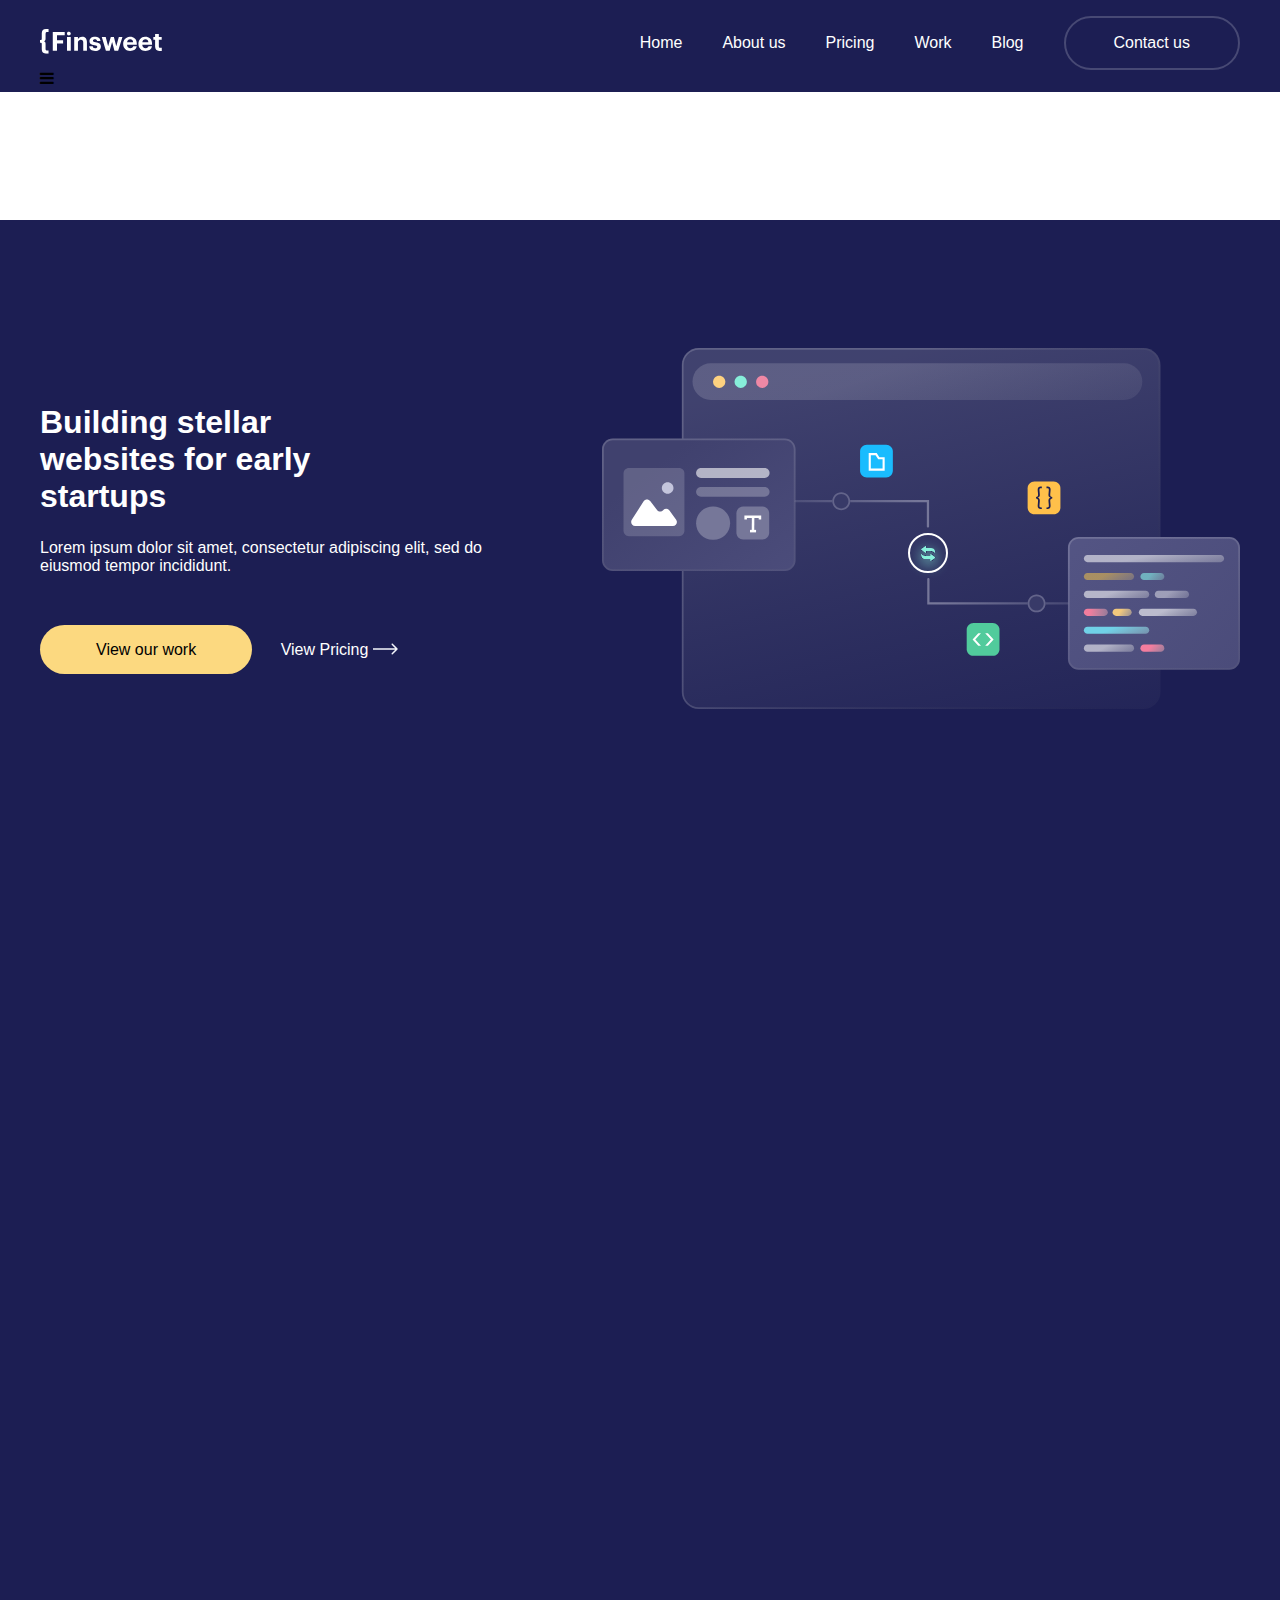
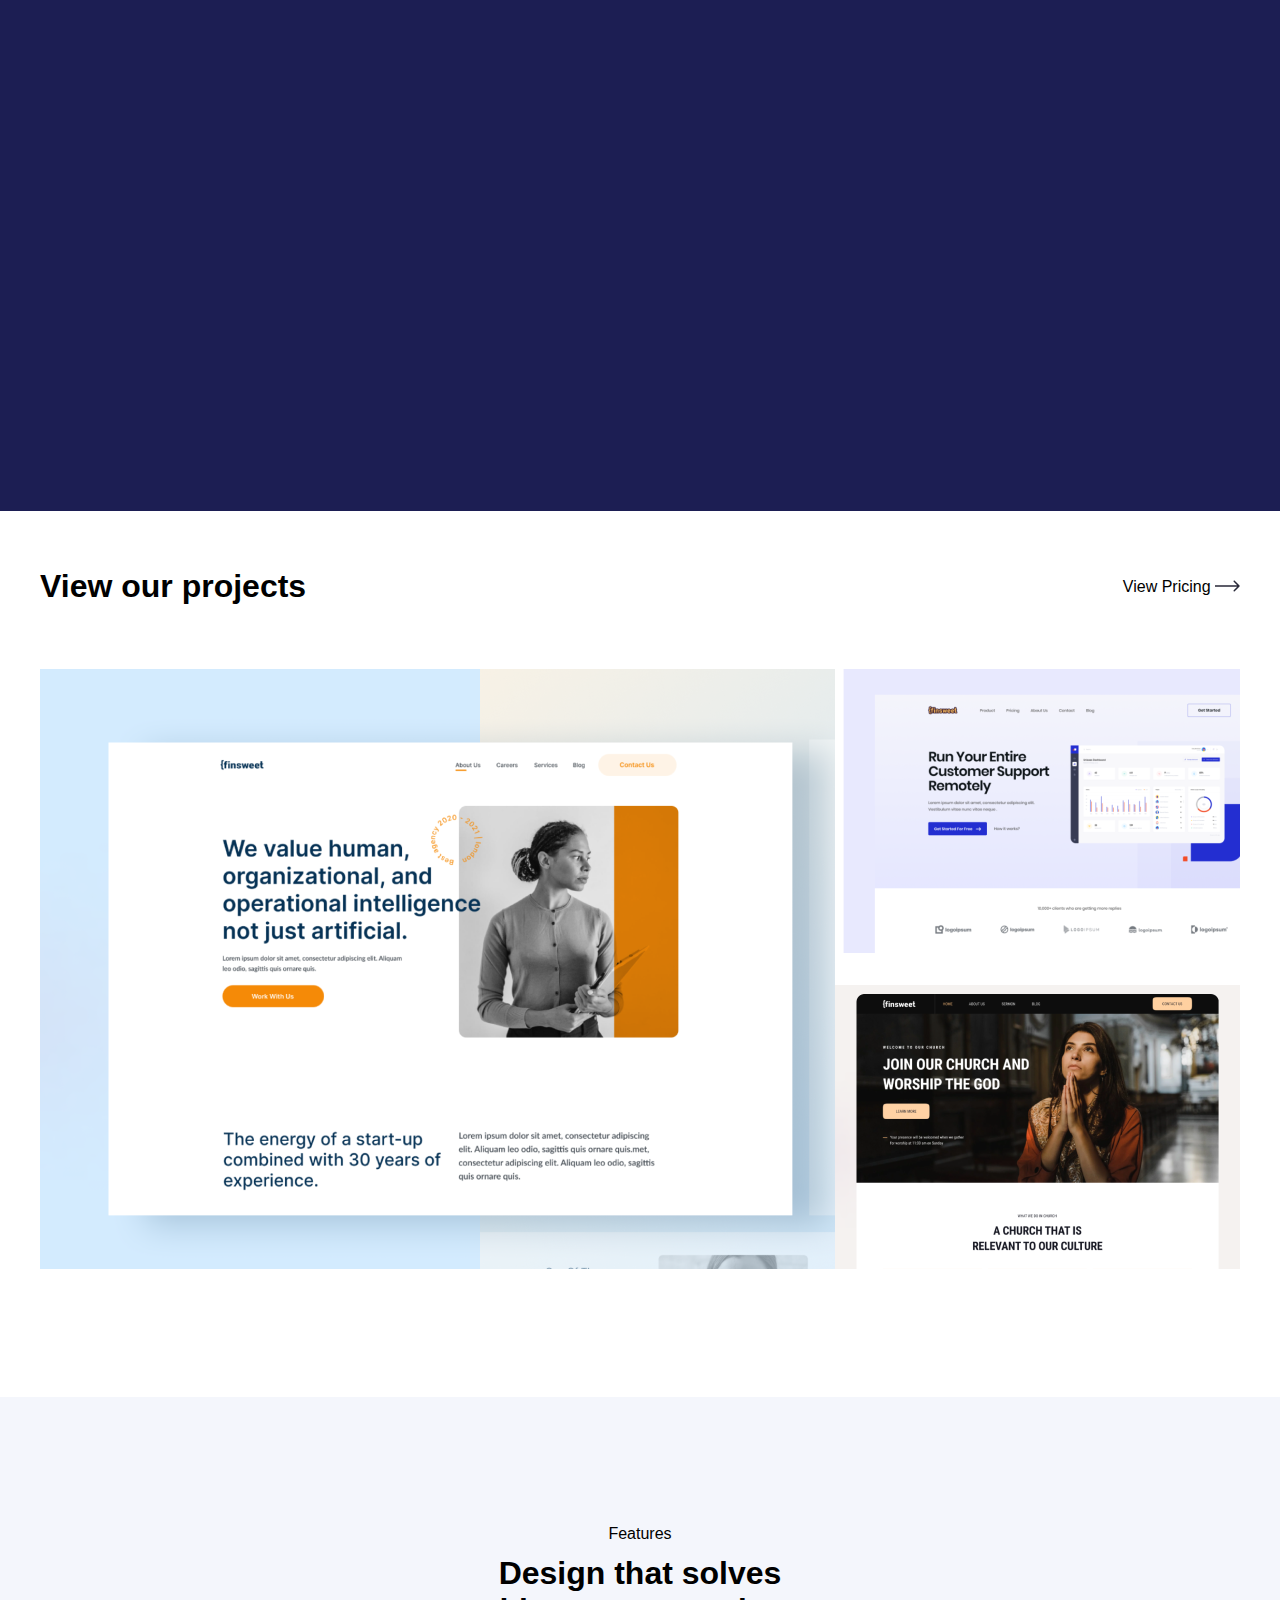
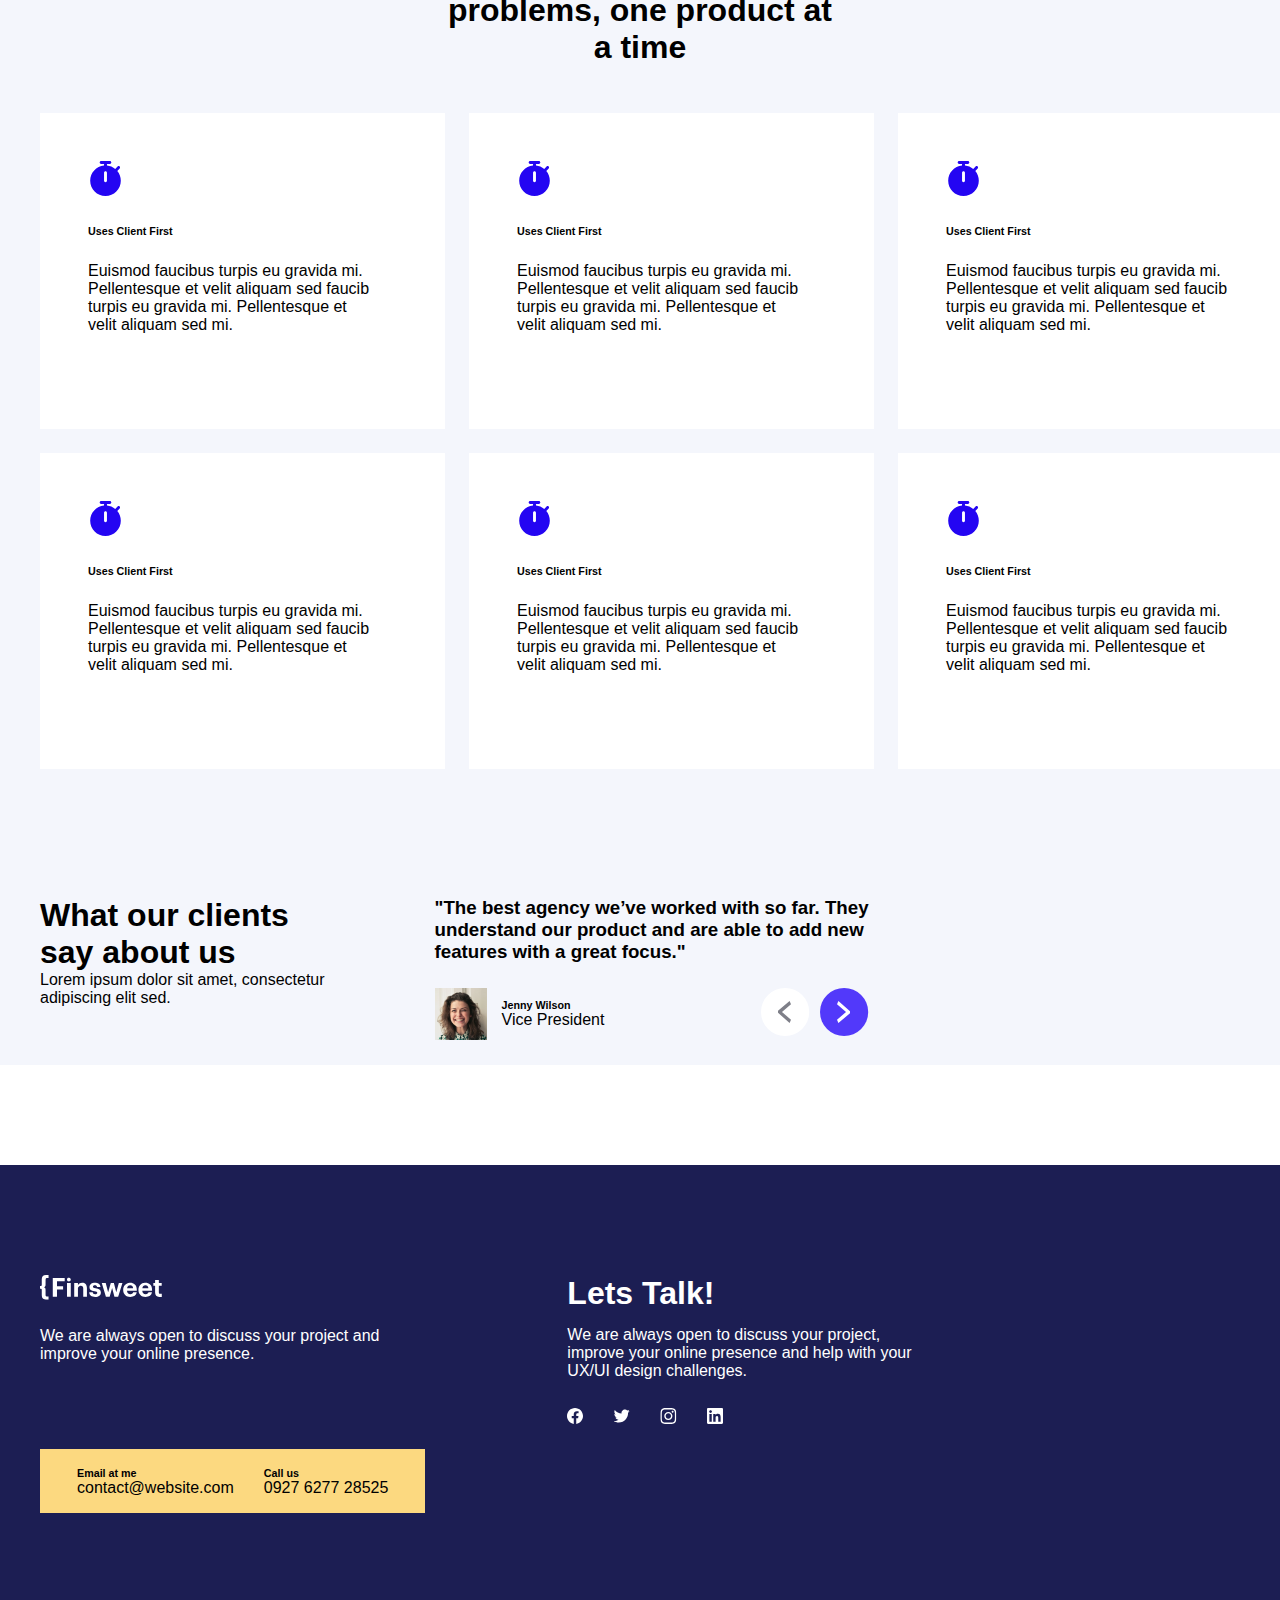
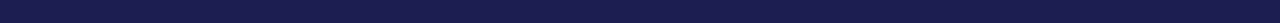
<file: index.html>
<!DOCTYPE html>
<html lang="en">
<head>
    <meta charset="UTF-8">
    <meta name="viewport" content="width=device-width, initial-scale=1.0">
    <title>Home</title>
    <link rel="stylesheet" href="https://cdnjs.cloudflare.com/ajax/libs/font-awesome/4.7.0/css/font-awesome.min.css">
    <link rel="stylesheet" href="./scss/main.css">
</head>
<body>
    <header>
        <div class="container">
            <nav class="navbar d-flex">
                <div class="logo">
                    <a href=""><img src="./images/home/Logo.svg" alt=""></a>
                </div>

                <div class="nav-items">
                    <ul class="d-flex">
                        <li><a href="./index.html">Home</a></li>
                        <li><a href="./pages/about-us.html">About us</a></li>
                        <li><a href="./pages/pricing.html">Pricing</a></li>
                        <li><a href="./pages/work.html">Work</a></li>
                        <li><a href="./pages/blog-page.html">Blog</a></li>
                        <a class="button-type-1" href="./pages/contact-us.html">Contact us</a>
                    </ul>
                </div>

            </nav>
            <!-- Top Navigation Menu -->
        <div class="topnav">
            <div id="myLinks">
                <ul>
                    <li><a href="">Home</a></li>
                    <li><a href="">About us</a></li>
                    <li><a href="">Pricing</a></li>
                    <li><a href="">Work</a></li>
                    <li><a href="">Blog</a></li>
                    <button class="button-type-1">Contact us</button>
                </ul>
            </div>            
            <a href="javascript:void(0);" class="icon" onclick="myFunction()">
                <i class="fa fa-bars"></i>
            </a>
        </div>       
            <script>
            function myFunction() {
            var x = document.getElementById("myLinks");
            if (x.style.display === "block") {
                x.style.display = "none";
            } else {
                x.style.display = "block";
            }
            }
            </script>
        </div>

        
    </header>

    <main>
        <section class="hero">
            <div class="container">
                <div class="hero-content">
                    <div class="h-left">
                        <h1>Building stellar <br> websites for early <br> startups</h1>
                        <p>Lorem ipsum dolor sit amet, consectetur adipiscing elit, sed do <br> eiusmod tempor incididunt.</p>
                        <br>
                        <div><a class="button-type-2" href="../team_project_homework/pages/work.html">View our work</a>
                            <a href="../pricing.html">View Pricing <img src="./images/home/Arrow 1 (1).svg" alt=""></a></div>
                    </div>
                    <div class="h-right">
                        <img src="./images/home/Illustration.svg" alt="">
                    </div>
                </div>
            </div>
        </section>

        <section class="projects">
            <div class="container">
                <div class="headline">
                    <h1>View our projects</h1>
                    <a href="../pricing.html">View Pricing <img src="./images/home/black arrow.svg" alt=""></a>
                </div>
                <div class="pro-content">
                    <div class="pro-left"></div>
                    <div class="pro-right">
                        <div class="right-top"></div>
                        <div class="right-bottom"></div>
                    </div>
                </div>
            </div>
        </section>

        <section class="features">
            <div class="container">
                <div class="feature-content">
                    <div class="f-headline">
                        <span>Features</span>
                        <h1>Design that solves <br> problems, one product at <br> a time</h1>
                    </div>
                    <div class="feature-carts">
                        <div class="cart">
                            <div>
                                <img src="./images/home/Icon.svg" alt="">
                            </div>
                            <h6>Uses Client First</h6>
                            <p>Euismod faucibus turpis eu gravida mi. <br>Pellentesque et velit aliquam sed faucib <br> turpis eu gravida mi. Pellentesque et <br> velit aliquam sed mi. </p>
                        </div>

                        <div class="cart">
                            <div>
                                <img src="./images/home/Icon.svg" alt="">
                            </div>
                            <h6>Uses Client First</h6>
                            <p>Euismod faucibus turpis eu gravida mi. <br>Pellentesque et velit aliquam sed faucib <br> turpis eu gravida mi. Pellentesque et <br> velit aliquam sed mi. </p>
                        </div>

                        <div class="cart">
                            <div>
                                <img src="./images/home/Icon.svg" alt="">
                            </div>
                            <h6>Uses Client First</h6>
                            <p>Euismod faucibus turpis eu gravida mi. <br>Pellentesque et velit aliquam sed faucib <br> turpis eu gravida mi. Pellentesque et <br> velit aliquam sed mi. </p>
                        </div>

                        <div class="cart">
                            <div>
                                <img src="./images/home/Icon.svg" alt="">
                            </div>
                            <h6>Uses Client First</h6>
                            <p>Euismod faucibus turpis eu gravida mi. <br>Pellentesque et velit aliquam sed faucib <br> turpis eu gravida mi. Pellentesque et <br> velit aliquam sed mi. </p>
                        </div>

                        <div class="cart">
                            <div>
                                <img src="./images/home/Icon.svg" alt="">
                            </div>
                            <h6>Uses Client First</h6>
                            <p>Euismod faucibus turpis eu gravida mi. <br>Pellentesque et velit aliquam sed faucib <br> turpis eu gravida mi. Pellentesque et <br> velit aliquam sed mi. </p>
                        </div>

                        <div class="cart">
                            <div>
                                <img src="./images/home/Icon.svg" alt="">
                            </div>
                            <h6>Uses Client First</h6>
                            <p>Euismod faucibus turpis eu gravida mi. <br>Pellentesque et velit aliquam sed faucib <br> turpis eu gravida mi. Pellentesque et <br> velit aliquam sed mi. </p>
                        </div>
                    </div>
                </div>
            </div>
        </section>

        <section class="feedbacks">
            <div class="container">
                <div class="feedback-content">
                    <div class="fed-left">
                        <h1>What our clients <br> 
                            say about us</h1>
                        <p>Lorem ipsum dolor sit amet, consectetur <br> adipiscing elit sed.</p>
                    </div>
                    <div class="fed-right">
                        <h3>"The best agency we’ve worked with so far. They <br> understand our product and are able to add new <br>features with a great focus."</h3>
                        <div class="fed-right-bottow">
                            <div class="woman">
                                <img src="./images/home/woman-in-collared-shirt-774909.png" alt="">
                                <div class="name-and-title">
                                    <h6>Jenny Wilson</h6>
                                    <span>Vice President</span>
                                </div>
                            </div>
                            <div class="arrows">
                                <img src="./images/home/both-Arrows.svg" alt="">
                            </div>
                        </div>

                    </div>
                </div>
            </div>
        </section>
    </main>

    <footer>
        <section class="footer">
            <div class="container">
                <div class="footer-content">
                    <div class="f-items-left">
                        <div class="logo">
                            <a href=""><img src="./images/home/Logo.svg" alt=""></a>
                        </div>
                        <p>
                            We are always open to discuss your project and  <br>improve your online presence.
                        </p>
                        <div class="contact-info">
                            <div class="email">
                                <h6>Email at me</h6>
                                <a href="mailto:">contact@website.com</a>
                            </div>
                            <div class="call">
                                <h6>Call us</h6>
                                <a href="tel:+0927 6277 28525">0927 6277 28525</a>
                            </div>
                        </div>
                    </div>
                    <div class="f-items-right">
                        <h1>Lets Talk!</h1>
                        <p>We are always open to discuss your project, <br> improve your online presence and help with your <br> UX/UI design challenges.</p>
                        <div class="social">
                            <a href=""><img src="./images/home/social-media/facebook.svg" alt=""></a>
                            <a href=""><img src="./images/home/social-media/twitter.svg" alt=""></a>
                            <a href=""><img src="./images/home/social-media/instagram.svg" alt=""></a>
                            <a href=""><img src="./images/home/social-media/linkedn.svg" alt=""></a>
                        </div>
                    </div>
                </div>
            </div>
        </section>
    </footer>
</body>
</html>
</file>
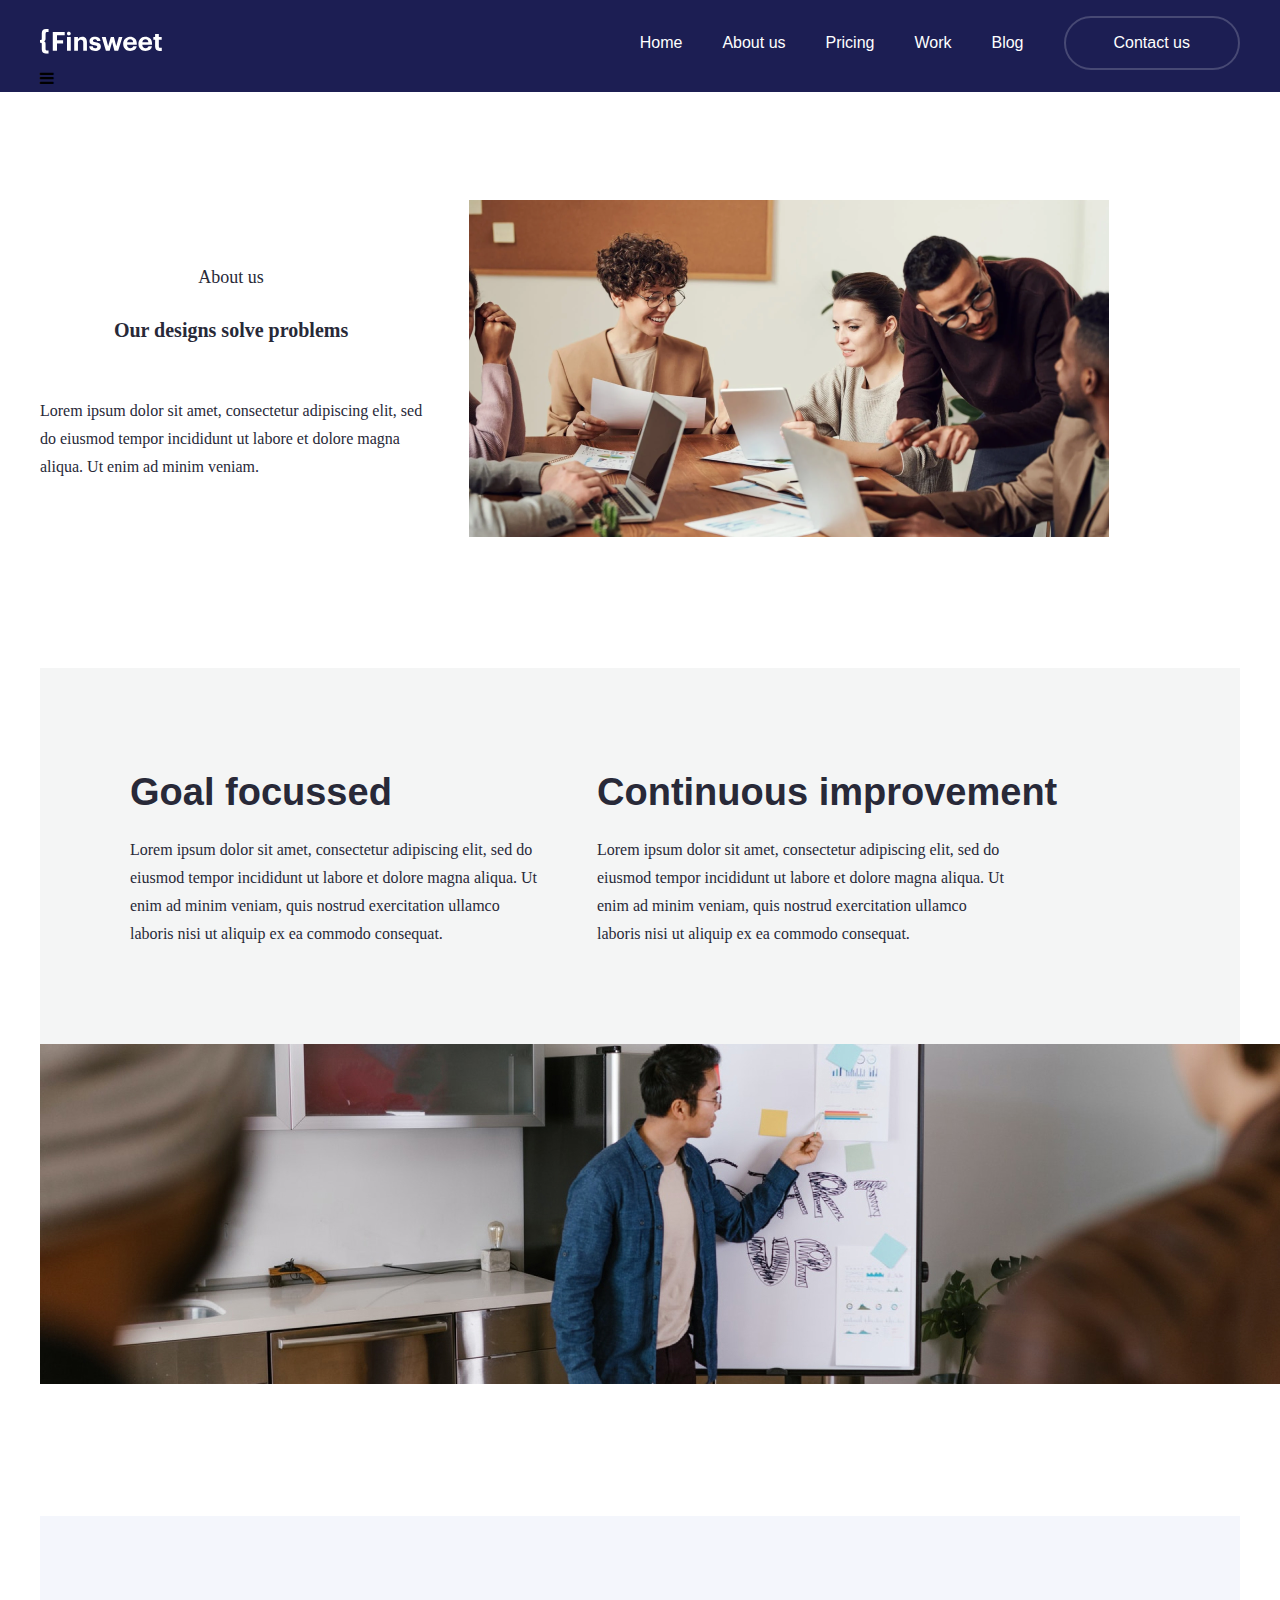
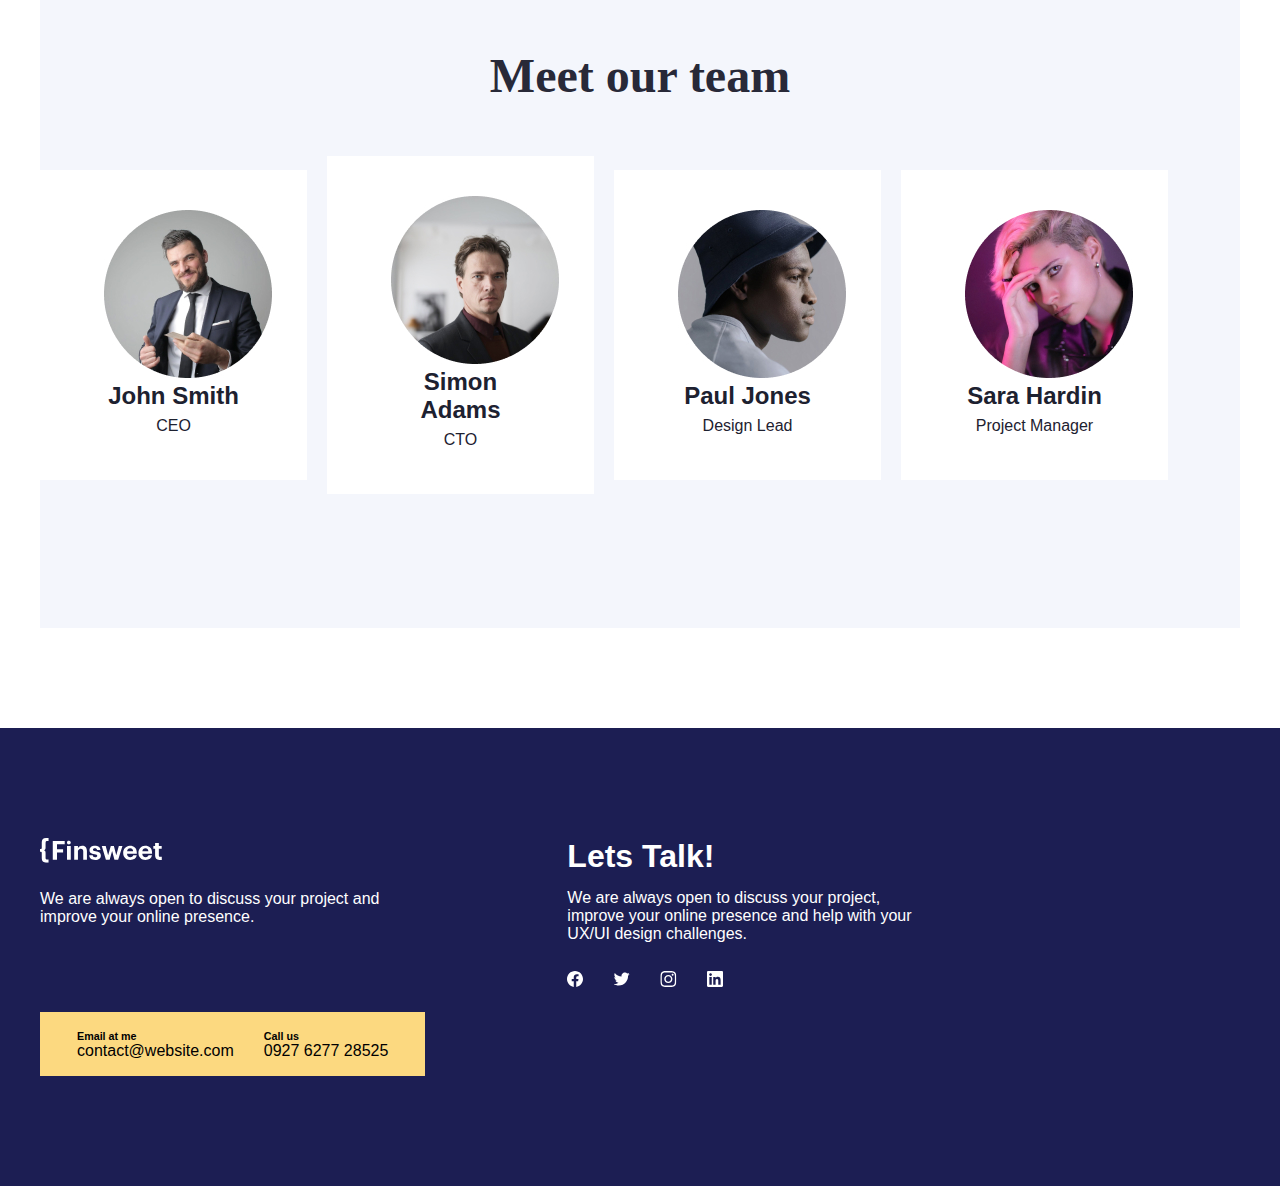
<file: pages/about-us.html>
<!DOCTYPE html>
<html lang="en">
  <head>
    <meta charset="UTF-8" />
    <meta name="viewport" content="width=device-width, initial-scale=1.0" />
    <title>About-Us</title>
    <link rel="stylesheet" href="https://cdnjs.cloudflare.com/ajax/libs/font-awesome/4.7.0/css/font-awesome.min.css">
    <link rel="stylesheet" href="../scss/main.css" />
  </head>
  <body>
    <header>
      <div class="container">
          <nav class="navbar d-flex">
              <div class="logo">
                  <a href=""><img src="../images/home/Logo.svg" alt=""></a>
              </div>

              <div class="nav-items">
                <ul class="d-flex">
                    <li><a href="../index.html">Home</a></li>
                    <li><a href="../pages/about-us.html">About us</a></li>
                    <li><a href="../pages/pricing.html">Pricing</a></li>
                    <li><a href="../pages/work.html">Work</a></li>
                    <li><a href="../pages/blog-page.html">Blog</a></li>
                    <a class="button-type-1" href="../pages/contact-us.html">Contact us</a>
                </ul>
            </div>

          </nav>
          <!-- Top Navigation Menu -->
      <div class="topnav">
          <div id="myLinks">
              <ul>
                  <li><a href="">Home</a></li>
                  <li><a href="">About us</a></li>
                  <li><a href="">Pricing</a></li>
                  <li><a href="">Work</a></li>
                  <li><a href="">Blog</a></li>
                  <button class="button-type-1">Contact us</button>
              </ul>
          </div>            
          <a href="javascript:void(0);" class="icon" onclick="myFunction()">
              <i class="fa fa-bars"></i>
          </a>
      </div>       
          <script>
          function myFunction() {
          var x = document.getElementById("myLinks");
          if (x.style.display === "block") {
              x.style.display = "none";
          } else {
              x.style.display = "block";
          }
          }
          </script>
      </div>

      
  </header>

  <main>
    <div class="container">
      <section class="aboutbir">
        <div class="aboutbir-contentbir">
          <p class="parbir">About us</p>
          <b>Our designs solve problems</b>
          <p class="parikki">
            Lorem ipsum dolor sit amet, consectetur adipiscing elit, sed
            <br />
            do eiusmod tempor incididunt ut labore et dolore magna <br />
            aliqua. Ut enim ad minim veniam.
          </p>
        </div>
        <div class="aboutbir-contentikki">
          <img src="../images/about/our1.png" alt="rasm" />
        </div>
      </section>
    </div>
    <div class="container">
      <section class="aboutikki">
        <div class="aboutbox-bir">
          <div class="aboutbox-content">
            <div class="aboutbox-contentbir">
              <b>Goal focussed</b>
              <p>
                Lorem ipsum dolor sit amet, consectetur adipiscing elit, sed
                do <br />
                eiusmod tempor incididunt ut labore et dolore magna aliqua. Ut
                <br />
                enim ad minim veniam, quis nostrud exercitation ullamco <br />
                laboris nisi ut aliquip ex ea commodo consequat.
              </p>
            </div>
            <div class="aboutbox-contentikki">
              <b>Continuous improvement</b>
              <p>
                Lorem ipsum dolor sit amet, consectetur adipiscing elit, sed
                do <br />
                eiusmod tempor incididunt ut labore et dolore magna aliqua. Ut
                <br />
                enim ad minim veniam, quis nostrud exercitation ullamco <br />
                laboris nisi ut aliquip ex ea commodo consequat.
              </p>
            </div>
          </div>
        </div>
      </section>
    </div>
    <div class="container">
      <div class="aboutbox-ikki">
        <img src="../images/about/goaljpgg.jpg" alt="fdwesfsd" />
      </div>
    </div>
    <div class="container">
      <section class="aboutuch">
        <div class="boxx">
          <p class="aboutuch-par">Meet our team</p>
          <div class="aboutuch-box">
            <div class="aboutuch-boxbir">
              <div class="paddingl">
                <img src="../images/about/1avatar.jpg" alt="" />
                <b>John Smith</b>
                <p>CEO</p>
              </div>
            </div>
            <div class="aboutuch-boxbir">
              <div class="paddingl">
                <img src="../images/about/2avatar.jpg" alt="" />
                <b>Simon Adams</b>
                <p>CTO</p>
              </div>
            </div>
            <div class="aboutuch-boxbir">
              <div class="paddingl">
                <img src="../images/about/3avatar.jpg" alt="" />
                <b>Paul Jones</b>
                <p>Design Lead</p>
              </div>
            </div>
            <div class="aboutuch-boxbir">
              <div class="paddingl">
                <img src="../images/about/4avatar.jpg" alt="" />
                <b>Sara Hardin</b>
                <p>Project Manager</p>
              </div>
            </div>
          </div>
        </div>
      </section>
    </div>
  </main>

    <footer>
      <section class="footer">
          <div class="container">
              <div class="footer-content">
                  <div class="f-items-left">
                      <div class="logo">
                          <a href=""><img src="../images/home/Logo.svg" alt=""></a>
                      </div>
                      <p>
                          We are always open to discuss your project and  <br>improve your online presence.
                      </p>
                      <div class="contact-info">
                          <div class="email">
                              <h6>Email at me</h6>
                              <a href="mailto:">contact@website.com</a>
                          </div>
                          <div class="call">
                              <h6>Call us</h6>
                              <a href="tel:+0927 6277 28525">0927 6277 28525</a>
                          </div>
                      </div>
                  </div>
                  <div class="f-items-right">
                      <h1>Lets Talk!</h1>
                      <p>We are always open to discuss your project, <br> improve your online presence and help with your <br> UX/UI design challenges.</p>
                      <div class="social">
                          <a href=""><img src="../images/home/social-media/facebook.svg" alt=""></a>
                          <a href=""><img src="../images/home/social-media/twitter.svg" alt=""></a>
                          <a href=""><img src="../images/home/social-media/instagram.svg" alt=""></a>
                          <a href=""><img src="../images/home/social-media/linkedn.svg" alt=""></a>
                      </div>
                  </div>
              </div>
          </div>
      </section>
  </footer>
  </body>
</html>
</file>
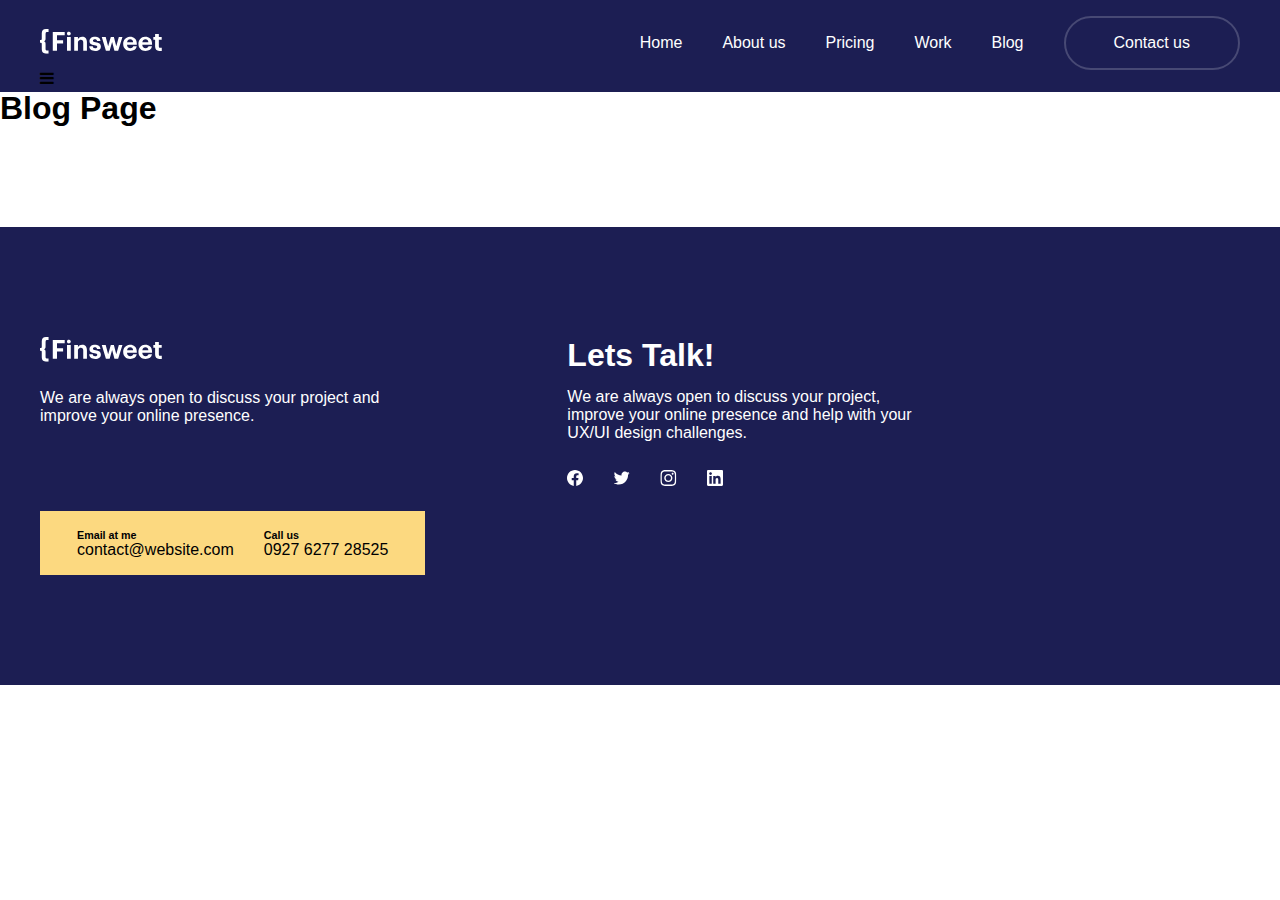
<file: pages/blog-page.html>
<!DOCTYPE html>
<html lang="en">
<head>
    <meta charset="UTF-8">
    <meta name="viewport" content="width=device-width, initial-scale=1.0">
    <title>Blog-page</title>
    <link rel="stylesheet" href="https://cdnjs.cloudflare.com/ajax/libs/font-awesome/4.7.0/css/font-awesome.min.css">
    <link rel="stylesheet" href="../scss/main.css">
</head>
<body>
    <header>
        <div class="container">
            <nav class="navbar d-flex">
                <div class="logo">
                    <a href=""><img src="../images/home/Logo.svg" alt=""></a>
                </div>
  
                <div class="nav-items">
                  <ul class="d-flex">
                      <li><a href="../index.html">Home</a></li>
                      <li><a href="../pages/about-us.html">About us</a></li>
                      <li><a href="../pages/pricing.html">Pricing</a></li>
                      <li><a href="../pages/work.html">Work</a></li>
                      <li><a href="../pages/blog-page.html">Blog</a></li>
                      <a class="button-type-1" href="../pages/contact-us.html">Contact us</a>
                  </ul>
              </div>
  
            </nav>
            <!-- Top Navigation Menu -->
        <div class="topnav">
            <div id="myLinks">
                <ul>
                    <li><a href="">Home</a></li>
                    <li><a href="">About us</a></li>
                    <li><a href="">Pricing</a></li>
                    <li><a href="">Work</a></li>
                    <li><a href="">Blog</a></li>
                    <button class="button-type-1">Contact us</button>
                </ul>
            </div>            
            <a href="javascript:void(0);" class="icon" onclick="myFunction()">
                <i class="fa fa-bars"></i>
            </a>
        </div>       
            <script>
            function myFunction() {
            var x = document.getElementById("myLinks");
            if (x.style.display === "block") {
                x.style.display = "none";
            } else {
                x.style.display = "block";
            }
            }
            </script>
        </div>
  
        
    </header>

    <h1>Blog Page</h1>

    <footer>
        <section class="footer">
            <div class="container">
                <div class="footer-content">
                    <div class="f-items-left">
                        <div class="logo">
                            <a href=""><img src="../images/home/Logo.svg" alt=""></a>
                        </div>
                        <p>
                            We are always open to discuss your project and  <br>improve your online presence.
                        </p>
                        <div class="contact-info">
                            <div class="email">
                                <h6>Email at me</h6>
                                <a href="mailto:">contact@website.com</a>
                            </div>
                            <div class="call">
                                <h6>Call us</h6>
                                <a href="tel:+0927 6277 28525">0927 6277 28525</a>
                            </div>
                        </div>
                    </div>
                    <div class="f-items-right">
                        <h1>Lets Talk!</h1>
                        <p>We are always open to discuss your project, <br> improve your online presence and help with your <br> UX/UI design challenges.</p>
                        <div class="social">
                            <a href=""><img src="../images/home/social-media/facebook.svg" alt=""></a>
                            <a href=""><img src="../images/home/social-media/twitter.svg" alt=""></a>
                            <a href=""><img src="../images/home/social-media/instagram.svg" alt=""></a>
                            <a href=""><img src="../images/home/social-media/linkedn.svg" alt=""></a>
                        </div>
                    </div>
                </div>
            </div>
        </section>
    </footer>
</body>
</html>
</file>
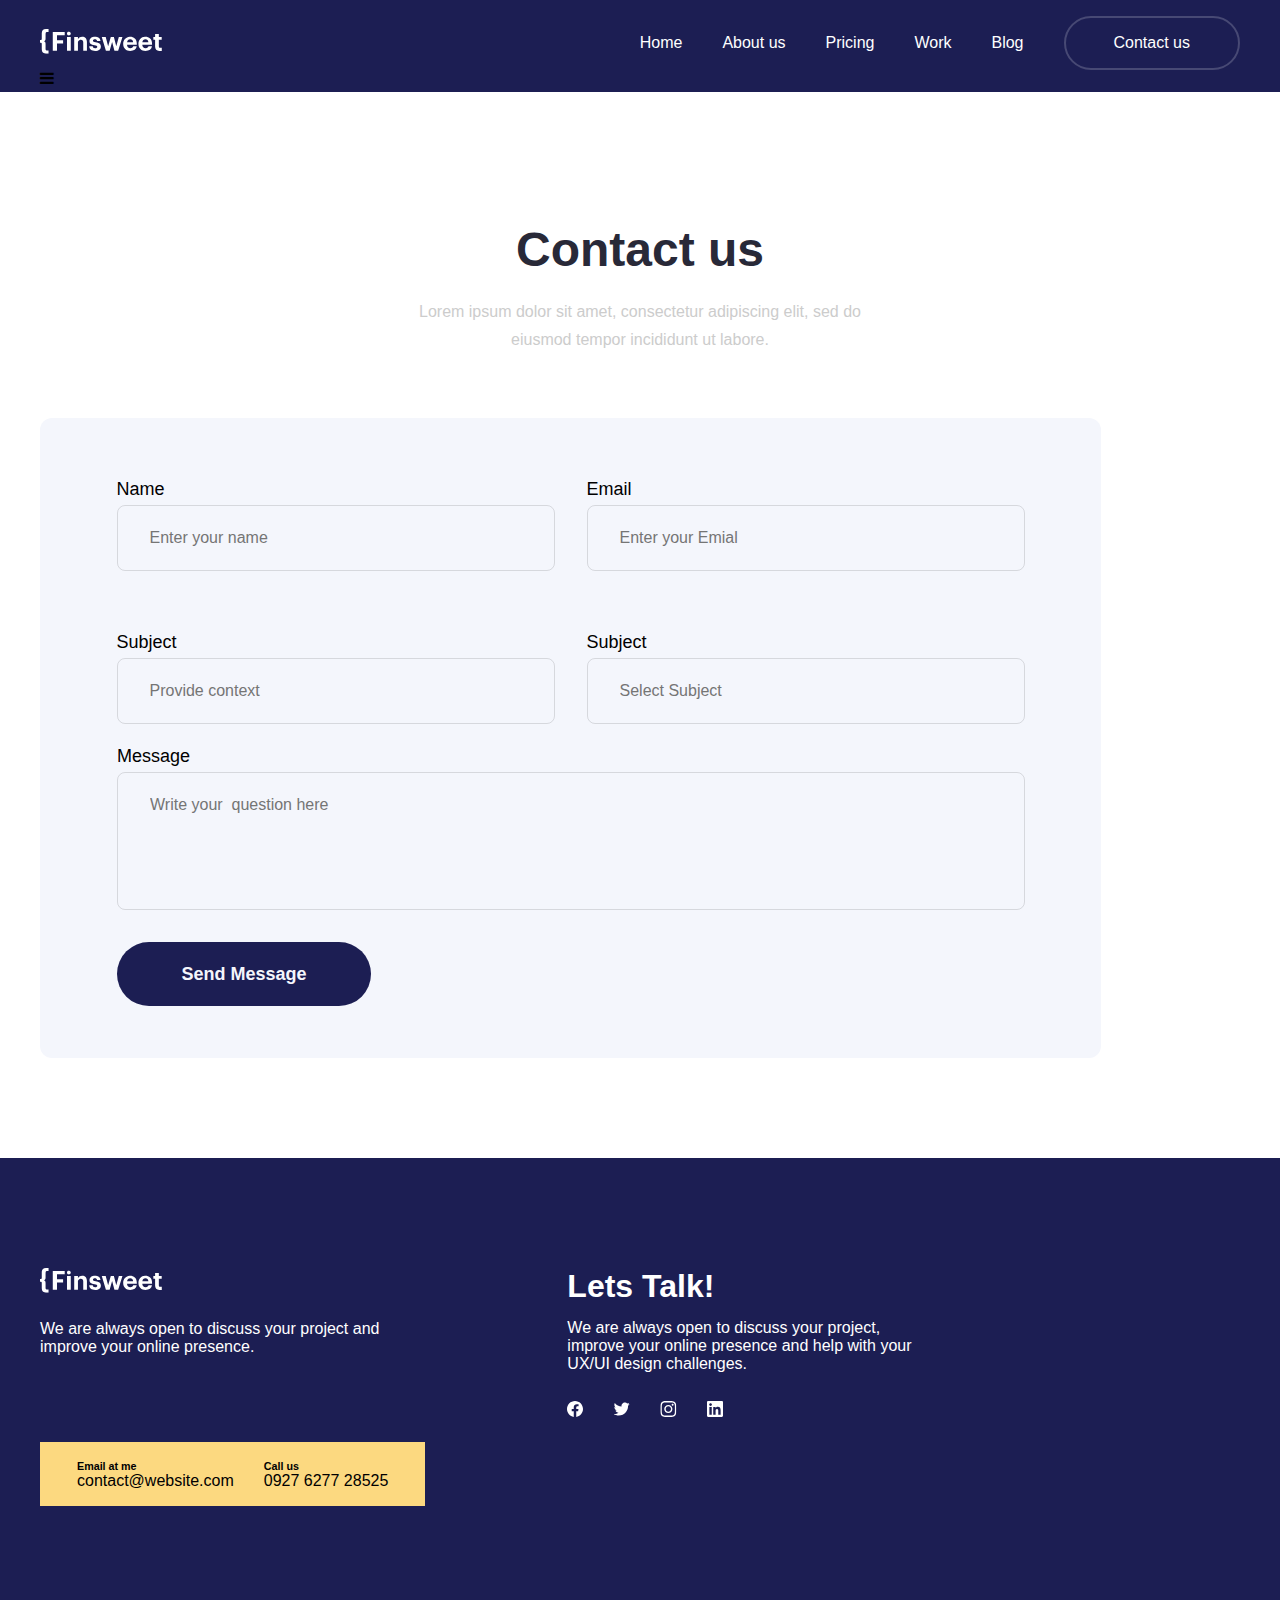
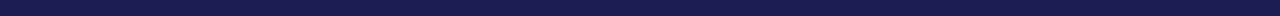
<file: pages/contact-us.html>
<!DOCTYPE html>
<html lang="en">
  <head>
    <meta charset="UTF-8" />
    <meta name="viewport" content="width=device-width, initial-scale=1.0" />
    <title>Contact us</title>
    <link rel="stylesheet" href="https://cdnjs.cloudflare.com/ajax/libs/font-awesome/4.7.0/css/font-awesome.min.css">
    <link rel="stylesheet" href="../scss/main.css" />
  </head>
  <body>
    <header>
      <div class="container">
          <nav class="navbar d-flex">
              <div class="logo">
                  <a href=""><img src="../images/home/Logo.svg" alt=""></a>
              </div>

              <div class="nav-items">
                <ul class="d-flex">
                    <li><a href="../index.html">Home</a></li>
                    <li><a href="../pages/about-us.html">About us</a></li>
                    <li><a href="../pages/pricing.html">Pricing</a></li>
                    <li><a href="../pages/work.html">Work</a></li>
                    <li><a href="../pages/blog-page.html">Blog</a></li>
                    <a class="button-type-1" href="../pages/contact-us.html">Contact us</a>
                </ul>
            </div>

          </nav>
          <!-- Top Navigation Menu -->
      <div class="topnav">
          <div id="myLinks">
              <ul>
                  <li><a href="">Home</a></li>
                  <li><a href="">About us</a></li>
                  <li><a href="">Pricing</a></li>
                  <li><a href="">Work</a></li>
                  <li><a href="">Blog</a></li>
                  <button class="button-type-1">Contact us</button>
              </ul>
          </div>            
          <a href="javascript:void(0);" class="icon" onclick="myFunction()">
              <i class="fa fa-bars"></i>
          </a>
      </div>       
          <script>
          function myFunction() {
          var x = document.getElementById("myLinks");
          if (x.style.display === "block") {
              x.style.display = "none";
          } else {
              x.style.display = "block";
          }
          }
          </script>
      </div>

      
  </header>

    <main>
      <div class="container">
        <section class="par1">
          <div class="par2">
            <p class="par3">Contact us</p>
          </div>
          <div class="par4">
            <p class="par5">
              Lorem ipsum dolor sit amet, consectetur adipiscing elit, sed do
              <br />
              eiusmod tempor incididunt ut labore.
            </p>
          </div>
        </section>
        <section class="par6">
          <div class="emaul">
            <div class="par7">
              <p for="name">Name</p>
              <form>
                <label for=""></label>
                <input type="text" placeholder="Enter your name" />
              </form>
            </div>
            <div class="par8">
              <p>Email</p>
              <form>
                <input type="email" placeholder="Enter your Emial" />
              </form>
            </div>
          </div>
          <div class="emaul">
            <div class="par7">
              <p for="name">Subject</p>
              <form>
                <label for=""></label>
                <input type="text" placeholder="Provide context" />
              </form>
            </div>
            <div class="par8">
              <p>Subject</p>
              <form>
                <input type="text" placeholder="Select Subject" />
              </form>
            </div>
          </div>
          <div class="par9">
            <p>Message</p>
            <form>
              <input
                type="text"
                id="ms"
                placeholder="Write your  question here"
              />
            </form>
          </div>
          <div class="par10">
            <a href="#">Send Message</a>
          </div>
        </section>
      </div>
    </main>

    <footer>
      <section class="footer">
          <div class="container">
              <div class="footer-content">
                  <div class="f-items-left">
                      <div class="logo">
                          <a href=""><img src="../images/home/Logo.svg" alt=""></a>
                      </div>
                      <p>
                          We are always open to discuss your project and  <br>improve your online presence.
                      </p>
                      <div class="contact-info">
                          <div class="email">
                              <h6>Email at me</h6>
                              <a href="mailto:">contact@website.com</a>
                          </div>
                          <div class="call">
                              <h6>Call us</h6>
                              <a href="tel:+0927 6277 28525">0927 6277 28525</a>
                          </div>
                      </div>
                  </div>
                  <div class="f-items-right">
                      <h1>Lets Talk!</h1>
                      <p>We are always open to discuss your project, <br> improve your online presence and help with your <br> UX/UI design challenges.</p>
                      <div class="social">
                          <a href=""><img src="../images/home/social-media/facebook.svg" alt=""></a>
                          <a href=""><img src="../images/home/social-media/twitter.svg" alt=""></a>
                          <a href=""><img src="../images/home/social-media/instagram.svg" alt=""></a>
                          <a href=""><img src="../images/home/social-media/linkedn.svg" alt=""></a>
                      </div>
                  </div>
              </div>
          </div>
      </section>
  </footer>
  </body>
</html>
</file>
<file: scss/main.css>
* {
  padding: 0;
  margin: 0;
  box-sizing: border-box;
}

body {
  font-family: sans-serif;
  color: black;
}

.container {
  max-width: 1240px;
  width: 100%;
  padding: 0 20px;
  margin: 0 auto;
}

a {
  text-decoration: none;
  color: black;
}

p, a, span, button {
  font-size: 16px;
}

ul {
  list-style: none;
}

.button-type-1 {
  background: transparent;
  border-radius: 41px;
  border: 2px solid rgba(244, 246, 252, 0.2);
  padding: 16px 48px;
  color: white;
  cursor: pointer;
}

.button-type-1:hover {
  color: #FCD980;
  border: 2px solid #FCD980;
  transition: 0.5s;
}

.button-type-2 {
  background: #FCD980;
  border-radius: 41px;
  padding: 16px 56px;
  color: black;
  cursor: pointer;
}

.d-flex {
  display: flex;
  justify-content: space-between;
  align-items: center;
  gap: 40px;
}

header {
  background: #1C1E53;
  padding: 16px 0;
  position: fixed;
  top: 0;
  right: 0;
  left: 0;
  bottom: 0;
  width: 100%;
  height: 92px;
}
header .nav-items a {
  color: white;
}
header .nav-items a:hover {
  color: #FCD980;
  transition: 0.5s;
}
header #myLinks {
  display: none;
}

@media only screen and (max-with: 1240px) {
  .topnav {
    display: none;
  }
}
@media only screen and (max-width: 805px) {
  .navbar .logo {
    position: fixed;
    top: 0;
    left: 0;
    margin: 25px 0 0 25px;
  }
  .navbar .nav-items {
    display: none;
  }
  .topnav {
    display: block;
    background-color: #1C1E53;
    padding: 30px 0;
    width: 100%;
  }
  .topnav ul {
    display: flex;
    flex-direction: column;
    align-items: center;
    row-gap: 10px;
    padding: 24px 0;
  }
  .topnav a {
    position: relative;
    color: white;
    padding: 14px 16px;
    text-decoration: none;
    font-size: 17px;
    display: block;
    background-color: #1C1E53;
    text-align: center;
  }
  .topnav a.icon {
    display: block;
    position: absolute;
    right: 0;
    top: 0;
    margin: 15px;
  }
  .topnav a:hover {
    background-color: #ddd;
    color: black;
  }
}
.hero {
  background-color: #1C1E53;
  padding: 128px 0;
  color: white;
}
.hero a:nth-child(2) {
  color: white;
  padding-left: 24px;
}
.hero .hero-content {
  display: flex;
  align-items: center;
  justify-content: space-between;
}
.hero .hero-content .h-left {
  display: flex;
  flex-direction: column;
  row-gap: 24px;
}

.projects {
  padding: 57px 0 128px 0;
}
.projects .headline {
  display: flex;
  justify-content: space-between;
  align-items: center;
  padding-bottom: 64px;
}
.projects .pro-content {
  display: flex;
  align-items: center;
  justify-content: space-between;
}
.projects .pro-content .pro-left {
  background-image: url(/images/home/Card.png);
  width: 843px;
  height: 600px;
}
.projects .pro-content .pro-right {
  display: flex;
  flex-direction: column;
  row-gap: 32px;
}
.projects .pro-content .pro-right .right-top {
  width: 405px;
  height: 284px;
  background-image: url(/images/home/Rectangle1313.png);
  background-repeat: no-repeat;
}
.projects .pro-content .pro-right .right-bottom {
  width: 405px;
  height: 284px;
  background-image: url(/images/home/pics.png);
  background-repeat: no-repeat;
}

.features {
  background: var(--Grey, #F4F6FC);
  padding: 128px 0;
}
.features .feature-content .f-headline {
  text-align: center;
}
.features .feature-content .f-headline h1 {
  padding: 12px 0 47px 0;
}
.features .feature-carts {
  display: grid;
  grid-template-columns: repeat(3, 1fr);
  gap: 24px;
}
.features .feature-carts .cart {
  width: 405px;
  height: 316px;
  background-color: white;
  padding: 48px 0 0 48px;
  display: flex;
  flex-direction: column;
  row-gap: 25px;
}

.feedbacks {
  background: var(--Grey, #F4F6FC);
}
.feedbacks .feedback-content {
  display: flex;
  gap: 110px;
}
.feedbacks .feedback-content .fed-right-bottow {
  display: flex;
  justify-content: space-between;
  align-items: center;
}
.feedbacks .feedback-content .fed-right-bottow .woman {
  display: flex;
  align-items: center;
  gap: 15px;
  padding: 25px 0;
}

.footer {
  background-color: #1C1E53;
  padding: 110px 0;
  margin-top: 100px;
  color: white;
}
.footer .footer-content {
  display: flex;
  align-items: start;
  gap: 142px;
}
.footer .footer-content .f-items-left p {
  padding: 23px 0 86px 0;
}
.footer .footer-content .f-items-left .contact-info {
  display: flex;
  align-items: center;
  gap: 30px;
  background: var(--Yellow, #FCD980);
  color: black;
  padding: 18px 37px 16px 37px;
}
.footer .footer-content .f-items-right p {
  padding: 14px 0 28px 0;
}
.footer .footer-content .f-items-right .social {
  display: flex;
  align-items: center;
  gap: 30px;
}

@media only screen and (max-width: 1030px) {
  .footer-content {
    display: flex;
    justify-content: center;
    align-items: center;
    flex-wrap: wrap;
    gap: 80px;
  }
}
@media only screen and (max-width: 1012px) {
  .footer-content {
    display: flex;
    justify-content: center;
    align-items: center;
    text-align: center;
    flex-wrap: wrap;
    gap: 80px;
  }
  .footer-content .f-items-left .contact-info {
    display: flex;
    flex-wrap: wrap;
  }
  .footer-content .f-items-right {
    display: flex;
    flex-direction: column;
    justify-content: center;
    align-items: center;
    gap: 40px;
  }
}
@media only screen and (max-width: 425px) {
  .contact-info {
    display: flex;
    flex-wrap: wrap;
  }
  .contact-info .email, .contact-info .call {
    display: flex;
    flex-direction: column;
    justify-content: center;
    align-items: center;
    padding: 0;
    margin: 0 auto;
  }
}
* {
  margin: 0;
  padding: 0;
  box-sizing: border-box;
}

.container {
  max-width: 1240px;
  width: 100%;
  padding: 0 20px;
  margin: 0 auto;
}

body {
  font-family: Arial, Helvetica, sans-serif;
}

header {
  background: #1C1E53;
  padding: 16px 0;
  position: fixed;
  top: 0;
  right: 0;
  left: 0;
  bottom: 0;
  width: 100%;
  height: 92px;
}
header .nav-items a {
  color: white;
}
header .nav-items a:hover {
  color: #FCD980;
  transition: 0.5s;
}
header #myLinks {
  display: none;
}

@media only screen and (max-with: 1240px) {
  .topnav {
    display: none;
  }
}
@media only screen and (max-width: 805px) {
  .navbar .logo {
    position: fixed;
    top: 0;
    left: 0;
    margin: 25px 0 0 25px;
  }
  .navbar .nav-items {
    display: none;
  }
  .topnav {
    display: block;
    background-color: #1C1E53;
    padding: 30px 0;
    width: 100%;
  }
  .topnav ul {
    display: flex;
    flex-direction: column;
    align-items: center;
    row-gap: 10px;
    padding: 24px 0;
  }
  .topnav a {
    position: relative;
    color: white;
    padding: 14px 16px;
    text-decoration: none;
    font-size: 17px;
    display: block;
    background-color: #1C1E53;
    text-align: center;
  }
  .topnav a.icon {
    display: block;
    position: absolute;
    right: 0;
    top: 0;
    margin: 15px;
  }
  .topnav a:hover {
    background-color: #ddd;
    color: black;
  }
}
.aboutbir {
  margin-top: 200px;
  display: flex;
  align-items: center;
  gap: 47px;
}
.aboutbir .aboutbir-contentbir .parbir {
  color: var(--Dark-blue, #282938);
  font-family: Poppins;
  font-size: 18px;
  font-style: normal;
  font-weight: 500;
  line-height: 32px; /* 177.778% */
}
.aboutbir .aboutbir-contentbir b {
  margin-top: 8px;
  color: var(--Dark-blue, #282938);
  font-family: Poppins;
  font-size: 54px;
  font-style: normal;
  font-weight: 600;
  line-height: 74px; /* 137.037% */
}
.aboutbir .aboutbir-contentbir .parikki {
  margin-top: 30px;
  color: var(--Dark-blue, #282938);
  text-align: justify;
  font-family: Poppins;
  font-size: 16px;
  font-style: normal;
  font-weight: 400;
  line-height: 28px; /* 175% */
}
.aboutbir .aboutbir-contentikki {
  text-align: center;
}
.aboutbir .aboutbir-contentikki img {
  max-width: 1280px;
  max-height: 340px;
  flex-shrink: 0;
}

.aboutikki {
  margin-top: 126px;
  max-width: 1280px;
  max-height: 716px;
  background: #f4f5f5;
}
.aboutikki .aboutbox-bir {
  flex-shrink: 0;
}
.aboutikki .aboutbox-bir .aboutbox-content {
  display: flex;
  width: 1280px;
  height: 376px;
  flex-shrink: 0;
  padding: 96px 90px;
  gap: 60px;
}
.aboutikki .aboutbox-bir .aboutbox-content .aboutbox-contentbir {
  max-width: 515px;
  max-height: 184px;
}
.aboutikki .aboutbox-bir .aboutbox-content .aboutbox-contentbir b {
  color: var(--Dark-blue, #282938);
  font-size: 38px;
  line-height: 56px; /* 147.368% */
}
.aboutikki .aboutbox-bir .aboutbox-content .aboutbox-contentbir p {
  margin-top: 16px;
  color: var(--Dark-blue, #282938);
  font-family: Poppins;
  font-size: 16px;
  line-height: 28px; /* 175% */
}
.aboutikki .aboutbox-bir .aboutbox-content .aboutbox-contentikki {
  width: 515px;
  height: 184px;
}
.aboutikki .aboutbox-bir .aboutbox-content .aboutbox-contentikki b {
  color: var(--Dark-blue, #282938);
  font-size: 38px;
  line-height: 56px; /* 147.368% */
}
.aboutikki .aboutbox-bir .aboutbox-content .aboutbox-contentikki p {
  margin-top: 16px;
  color: var(--Dark-blue, #282938);
  font-family: Poppins;
  font-size: 16px;
  line-height: 28px; /* 175% */
}
.aboutikki .aboutbox-ikki {
  text-align: center;
  justify-content: center;
}
.aboutikki .aboutbox-ikki img {
  width: 100%;
  height: auto;
}

.aboutuch {
  margin-top: 128px;
  background: var(--Grey, #f4f6fc);
  width: 100%;
  height: 712px;
}
.aboutuch .boxx {
  padding: 128px 0;
}
.aboutuch .boxx .aboutuch-par {
  color: var(--Dark-blue, #282938);
  text-align: center;
  font-family: Poppins;
  font-size: 48px;
  font-style: normal;
  font-weight: 600;
  line-height: 64px; /* 133.333% */
}
.aboutuch .boxx .aboutuch-box {
  margin-top: 48px;
  padding: 0;
  display: flex;
  gap: 20px;
}
.aboutuch .boxx .aboutuch-box .aboutuch-boxbir {
  background-color: #fff;
  max-width: 267px;
  max-height: 340px;
  text-align: center;
}
.aboutuch .boxx .aboutuch-box .aboutuch-boxbir .paddingl {
  margin: 40px 64px;
}
.aboutuch .boxx .aboutuch-box .aboutuch-boxbir .paddingl b {
  margin-top: 30px;
  color: var(--b, #1d2130);
  font-style: normal;
  font-size: 24px;
}
.aboutuch .boxx .aboutuch-box .aboutuch-boxbir .paddingl p {
  margin-top: 2px;
  color: var(--b, #1d2130);
  font-size: 16px;
  font-style: normal;
  font-weight: 400;
  line-height: 28px; /* 175% */
}

@media (max-width: 1350px) {
  .aboutbir {
    flex-wrap: wrap;
    text-align: center;
    align-items: center;
  }
  .aboutbir .aboutbir-contentbir b {
    font-size: 20px;
  }
  .aboutbir .aboutbir-contentbir .p {
    font-size: 12px;
  }
  .aboutbox-content {
    flex-wrap: wrap;
    align-items: center;
  }
  .aboutuch-box {
    flex-wrap: wrap;
    align-items: center;
    text-align: center;
  }
}
.footer {
  background-color: #1C1E53;
  padding: 110px 0;
  margin-top: 100px;
  color: white;
}
.footer .footer-content {
  display: flex;
  align-items: start;
  gap: 142px;
}
.footer .footer-content .f-items-left p {
  padding: 23px 0 86px 0;
}
.footer .footer-content .f-items-left .contact-info {
  display: flex;
  align-items: center;
  gap: 30px;
  background: var(--Yellow, #FCD980);
  color: black;
  padding: 18px 37px 16px 37px;
}
.footer .footer-content .f-items-right p {
  padding: 14px 0 28px 0;
}
.footer .footer-content .f-items-right .social {
  display: flex;
  align-items: center;
  gap: 30px;
}

@media only screen and (max-width: 1030px) {
  .footer-content {
    display: flex;
    justify-content: center;
    align-items: center;
    flex-wrap: wrap;
    gap: 80px;
  }
}
@media only screen and (max-width: 1012px) {
  .footer-content {
    display: flex;
    justify-content: center;
    align-items: center;
    text-align: center;
    flex-wrap: wrap;
    gap: 80px;
  }
  .footer-content .f-items-left .contact-info {
    display: flex;
    flex-wrap: wrap;
  }
  .footer-content .f-items-right {
    display: flex;
    flex-direction: column;
    justify-content: center;
    align-items: center;
    gap: 40px;
  }
}
@media only screen and (max-width: 425px) {
  .contact-info {
    display: flex;
    flex-wrap: wrap;
  }
  .contact-info .email, .contact-info .call {
    display: flex;
    flex-direction: column;
    justify-content: center;
    align-items: center;
    padding: 0;
    margin: 0 auto;
  }
} 
* {
  margin: 0;
  padding: 0;
  box-sizing: border-box;
}

.container {
  max-width: 1240px;
  width: 100%;
  padding: 0 20px;
  margin: 0 auto;
}

body {
  font-family: Arial, Helvetica, sans-serif;
}

header {
  background: #1C1E53;
  padding: 16px 0;
  position: fixed;
  top: 0;
  right: 0;
  left: 0;
  bottom: 0;
  width: 100%;
  height: 92px;
}
header .nav-items a {
  color: white;
}
header .nav-items a:hover {
  color: #FCD980;
  transition: 0.5s;
}
header #myLinks {
  display: none;
}

@media only screen and (max-with: 1240px) {
  .topnav {
    display: none;
  }
}
@media only screen and (max-width: 805px) {
  .navbar .logo {
    position: fixed;
    top: 0;
    left: 0;
    margin: 25px 0 0 25px;
  }
  .navbar .nav-items {
    display: none;
  }
  .topnav {
    display: block;
    background-color: #1C1E53;
    padding: 30px 0;
    width: 100%;
  }
  .topnav ul {
    display: flex;
    flex-direction: column;
    align-items: center;
    row-gap: 10px;
    padding: 24px 0;
  }
  .topnav a {
    position: relative;
    color: white;
    padding: 14px 16px;
    text-decoration: none;
    font-size: 17px;
    display: block;
    background-color: #1C1E53;
    text-align: center;
  }
  .topnav a.icon {
    display: block;
    position: absolute;
    right: 0;
    top: 0;
    margin: 15px;
  }
  .topnav a:hover {
    background-color: #ddd;
    color: black;
  }
}
.par1 .par2 .par3 {
  padding-top: 128px;
  color: var(--Dark-blue, #282938);
  text-align: center;
  /* Heading 2 */
  font-size: 48px;
  font-style: normal;
  font-weight: 600;
  line-height: 64px; /* 133.333% */
}

.par1 .par4 .par5 {
  padding-top: 16px;
  color: var(--Dark-blue, #ccc);
  text-align: center;
  /* Body 1 */
  font-size: 16px;
  font-style: normal;
  font-weight: 400;
  line-height: 28px; /* 175% */
}

.par6 {
  margin-top: 64px;
  width: 1061px;
  height: 640px;
  flex-shrink: 0;
  border-radius: 12px;
  background: var(--Grey, #f4f6fc);
}

.par6 .par7 {
  padding-top: 55px;
  padding-left: 77px;
}

.par6 .par7 p {
  color: #000;
  /* Label 01 */
  font-size: 18px;
  font-style: normal;
  font-weight: 500;
  line-height: 32px; /* 177.778% */
}

.par6 .par7 form input {
  background: transparent;
  width: 438px;
  display: inline-flex;
  padding: 18px 32px;
  align-items: flex-start;
  gap: 10px;
  border-radius: 8px;
  border: 1px solid rgba(0, 0, 0, 0.12);
  color: #000;
  /* Body 1 */
  font-size: 16px;
  font-style: normal;
  font-weight: 400;
  line-height: 28px; /* 175% */
}

.par6 .par8 {
  padding-top: 55px;
  padding-right: 77px;
}

.par6 .par8 p {
  color: #000;
  /* Label 01 */
  font-size: 18px;
  font-style: normal;
  font-weight: 500;
  line-height: 32px; /* 177.778% */
}

.par6 form input {
  background: transparent;
  width: 438px;
  display: inline-flex;
  padding: 18px 32px;
  align-items: flex-start;
  gap: 10px;
  border-radius: 8px;
  border: 1px solid rgba(0, 0, 0, 0.12);
  color: #000;
  /* Body 1 */
  font-size: 16px;
  font-style: normal;
  font-weight: 400;
  line-height: 28px; /* 175% */
}

.emaul {
  display: flex;
  justify-content: center;
  align-items: center;
  gap: 32px;
}

.par9 {
  margin-top: 16px;
  margin-left: 77px;
}

.par9 p {
  color: #000;
  /* Label 01 */
  font-size: 18px;
  font-style: normal;
  font-weight: 500;
  line-height: 32px; /* 177.778% */
}

#ms {
  display: flex;
  width: 908px;
  height: 138px;
  padding: 18px 32px;
  gap: 10px;
  flex-shrink: 0;
  border-radius: 8px;
  border: 1px solid rgba(0, 0, 0, 0.12);
  padding-bottom: 90px;
}

.par10 {
  display: flex;
  width: 254px;
  height: 64px;
  padding: 15px 51px;
  justify-content: center;
  align-items: center;
  gap: 10px;
  flex-shrink: 0;
  border-radius: 41px;
  background: var(--Dark-blue, #1C1E53);
  margin-top: 32px;
  margin-left: 77px;
  transition: 0, 4s;
}

.par10 a {
  color: var(--Grey, #f4f6fc);
  font-size: 18px;
  font-style: normal;
  font-weight: 600;
  line-height: 32px; /* 177.778% */
}

.par10:hover {
  background: #444449;
}

a {
  text-decoration: none;
}

a:hover {
  color: #1C1E53;
}

.footer {
  background-color: #1C1E53;
  padding: 110px 0;
  margin-top: 100px;
  color: white;
}
.footer .footer-content {
  display: flex;
  align-items: start;
  gap: 142px;
}
.footer .footer-content .f-items-left p {
  padding: 23px 0 86px 0;
}
.footer .footer-content .f-items-left .contact-info {
  display: flex;
  align-items: center;
  gap: 30px;
  background: var(--Yellow, #FCD980);
  color: black;
  padding: 18px 37px 16px 37px;
}
.footer .footer-content .f-items-right p {
  padding: 14px 0 28px 0;
}
.footer .footer-content .f-items-right .social {
  display: flex;
  align-items: center;
  gap: 30px;
}

@media only screen and (max-width: 1030px) {
  .footer-content {
    display: flex;
    justify-content: center;
    align-items: center;
    flex-wrap: wrap;
    gap: 80px;
  }
}
@media only screen and (max-width: 1012px) {
  .footer-content {
    display: flex;
    justify-content: center;
    align-items: center;
    text-align: center;
    flex-wrap: wrap;
    gap: 80px;
  }
  .footer-content .f-items-left .contact-info {
    display: flex;
    flex-wrap: wrap;
  }
  .footer-content .f-items-right {
    display: flex;
    flex-direction: column;
    justify-content: center;
    align-items: center;
    gap: 40px;
  }
}
@media only screen and (max-width: 425px) {
  .contact-info {
    display: flex;
    flex-wrap: wrap;
  }
  .contact-info .email, .contact-info .call {
    display: flex;
    flex-direction: column;
    justify-content: center;
    align-items: center;
    padding: 0;
    margin: 0 auto;
  }
} 
* {
  margin: 0;
  padding: 0;
  box-sizing: border-box;
}

.container {
  max-width: 1240px;
  width: 100%;
  padding: 0 20px;
  margin: 0 auto;
}

body {
  font-family: Arial, Helvetica, sans-serif;
  margin-top: 90px;
}

header {
  background: #1C1E53;
  padding: 16px 0;
  position: fixed;
  top: 0;
  right: 0;
  left: 0;
  bottom: 0;
  width: 100%;
  height: 92px;
}
header .nav-items a {
  color: white;
}
header .nav-items a:hover {
  color: #FCD980;
  transition: 0.5s;
}
header #myLinks {
  display: none;
}

@media only screen and (max-with: 1240px) {
  .topnav {
    display: none;
  }
}
@media only screen and (max-width: 805px) {
  .navbar .logo {
    position: fixed;
    top: 0;
    left: 0;
    margin: 25px 0 0 25px;
  }
  .navbar .nav-items {
    display: none;
  }
  .topnav {
    display: block;
    background-color: #1C1E53;
    padding: 30px 0;
    width: 100%;
  }
  .topnav ul {
    display: flex;
    flex-direction: column;
    align-items: center;
    row-gap: 10px;
    padding: 24px 0;
  }
  .topnav a {
    position: relative;
    color: white;
    padding: 14px 16px;
    text-decoration: none;
    font-size: 17px;
    display: block;
    background-color: #1C1E53;
    text-align: center;
  }
  .topnav a.icon {
    display: block;
    position: absolute;
    right: 0;
    top: 0;
    margin: 15px;
  }
  .topnav a:hover {
    background-color: #ddd;
    color: black;
  }
}
.footer {
  background-color: #1C1E53;
  padding: 110px 0;
  margin-top: 100px;
  color: white;
}
.footer .footer-content {
  display: flex;
  align-items: start;
  gap: 142px;
}
.footer .footer-content .f-items-left p {
  padding: 23px 0 86px 0;
}
.footer .footer-content .f-items-left .contact-info {
  display: flex;
  align-items: center;
  gap: 30px;
  background: var(--Yellow, #FCD980);
  color: black;
  padding: 18px 37px 16px 37px;
}
.footer .footer-content .f-items-right p {
  padding: 14px 0 28px 0;
}
.footer .footer-content .f-items-right .social {
  display: flex;
  align-items: center;
  gap: 30px;
}

@media only screen and (max-width: 1030px) {
  .footer-content {
    display: flex;
    justify-content: center;
    align-items: center;
    flex-wrap: wrap;
    gap: 80px;
  }
}
@media only screen and (max-width: 1012px) {
  .footer-content {
    display: flex;
    justify-content: center;
    align-items: center;
    text-align: center;
    flex-wrap: wrap;
    gap: 80px;
  }
  .footer-content .f-items-left .contact-info {
    display: flex;
    flex-wrap: wrap;
  }
  .footer-content .f-items-right {
    display: flex;
    flex-direction: column;
    justify-content: center;
    align-items: center;
    gap: 40px;
  }
}
@media only screen and (max-width: 425px) {
  .contact-info {
    display: flex;
    flex-wrap: wrap;
  }
  .contact-info .email, .contact-info .call {
    display: flex;
    flex-direction: column;
    justify-content: center;
    align-items: center;
    padding: 0;
    margin: 0 auto;
  }
} 
* {
  margin: 0;
  padding: 0;
  box-sizing: border-box;
}

.container {
  max-width: 1240px;
  width: 100%;
  padding: 0 20px;
  margin: 0 auto;
}

body {
  font-family: Arial, Helvetica, sans-serif;
  margin-top: 90px;
}

header {
  background: #1C1E53;
  padding: 16px 0;
  position: fixed;
  top: 0;
  right: 0;
  left: 0;
  bottom: 0;
  width: 100%;
  height: 92px;
}
header .nav-items a {
  color: white;
}
header .nav-items a:hover {
  color: #FCD980;
  transition: 0.5s;
}
header #myLinks {
  display: none;
}

@media only screen and (max-with: 1240px) {
  .topnav {
    display: none;
  }
}
@media only screen and (max-width: 805px) {
  .navbar .logo {
    position: fixed;
    top: 0;
    left: 0;
    margin: 25px 0 0 25px;
  }
  .navbar .nav-items {
    display: none;
  }
  .topnav {
    display: block;
    background-color: #1C1E53;
    padding: 30px 0;
    width: 100%;
  }
  .topnav ul {
    display: flex;
    flex-direction: column;
    align-items: center;
    row-gap: 10px;
    padding: 24px 0;
  }
  .topnav a {
    position: relative;
    color: white;
    padding: 14px 16px;
    text-decoration: none;
    font-size: 17px;
    display: block;
    background-color: #1C1E53;
    text-align: center;
  }
  .topnav a.icon {
    display: block;
    position: absolute;
    right: 0;
    top: 0;
    margin: 15px;
  }
  .topnav a:hover {
    background-color: #ddd;
    color: black;
  }
}
.hero {
  max-width: 1600px;
  width: 100%;
  height: 1891px;
  margin: 0 auto;
  margin-top: 220px;
}

.plans {
  text-align: center;
  color: #282938;
  font-size: 48px;
  line-height: 64px;
}

.text {
  text-align: center;
  color: #282938;
  font-size: 16px;
  line-height: 28px;
  width: 562px;
}

.hj {
  display: flex;
  justify-content: center;
}

.landing {
  max-width: 1280px;
  width: 100%;
  height: 746px;
  margin-top: 64px;
  display: flex;
  align-items: center;
  justify-content: space-between;
}

.landing-page {
  width: 406px;
  height: 745px;
  padding: 64px 76px 62px 48px;
  border-radius: 12px;
  background-color: #F4F6FC;
  transition: 0.4s;
}

.landing-pages {
  width: 406px;
  height: 745px;
  padding: 64px 76px 62px 48px;
  border-radius: 12px;
  background-color: #1C1E53;
  background-image: url(../imgs/Ellipse\ 226.png);
  background-repeat: no-repeat;
  transition: 0.4s;
}

.landing-page:hover {
  transform: scale(1.1);
}

.landing-pages:hover {
  transform: scale(1.1);
}

.landing-pages a {
  font-size: 16px;
  color: #FCD980;
}

.landing-pages img {
  margin-top: 78px;
}

.dollor {
  font-size: 38px;
  display: inline;
  color: #282938;
}

.landing-page a {
  font-size: 16px;
}

.text-page {
  margin-top: 20px;
  font-size: 24px;
  color: #282938;
  line-height: 36px;
  font-weight: 500px;
}

.beyond {
  margin-top: 8px;
  font-size: 16px;
  color: #282938;
  line-height: 28px;
}

.landing-page img {
  margin-top: 78px;
}

.started {
  width: 254px;
  height: 64px;
  border-radius: 41px;
  font-size: 18px;
  line-height: 32px;
  transition: 0.4s;
  border: none;
  background-color: #282938;
  color: #FFFFFF;
  margin-top: 79px;
}

.started:hover {
  border: 1px solid #282938;
  color: #282938;
  transform: scale(1.1);
  background: none;
}

.startedd:hover {
  border: 1px solid #282938;
  color: #282938;
  transform: scale(1.1);
  background: none;
}

.starteds:hover {
  color: #FCD980;
  border: 1px solid #FCD980;
  background: none;
  transform: scale(1.1);
}

.dollors {
  font-size: 38px;
  display: inline;
  color: #FFFFFF;
}

.text-pages {
  margin-top: 20px;
  font-size: 24px;
  color: #FFFFFF;
  line-height: 36px;
  font-weight: 500px;
}

.beyonds {
  margin-top: 8px;
  font-size: 16px;
  color: #fff;
  line-height: 28px;
}

.starteds {
  width: 254px;
  height: 64px;
  border-radius: 41px;
  font-size: 18px;
  line-height: 32px;
  transition: 0.4s;
  border: none;
  background-color: #FCD980;
  color: #000;
  margin-top: 79px;
}

.startedd {
  width: 254px;
  height: 64px;
  border-radius: 41px;
  font-size: 18px;
  line-height: 32px;
  transition: 0.4s;
  border: none;
  background-color: #282938;
  color: #FFFFFF;
  margin-top: 30px;
}

@media (max-width: 1240px) {
  .landing-page, .landing-pages {
    width: 325px;
    height: 720px;
    flex-wrap: wrap;
    text-align: center;
    padding: 34px 46px 32px 28px;
  }
  .fg {
    display: block;
  }
  button {
    width: 200px;
  }
  .asked {
    margin-top: 1000px;
    flex-direction: column;
    margin: 0 auto;
    row-gap: 50px;
  }
  .more {
    margin: 0 auto;
    text-align: center;
  }
}
@media (max-width: 990px) {
  .landing {
    flex-direction: column;
    text-align: center;
    gap: 34px;
  }
  .hero {
    height: 3000px;
  }
  .asked {
    margin-top: 1000px;
    flex-direction: column;
    row-gap: 50px;
    text-align: center;
    margin: 0 auto;
    padding-top: 1300px;
  }
  .icon {
    width: 28px;
    height: 28px;
  }
  .how {
    font-size: 12px;
  }
}
.asked {
  max-width: 1280px;
  width: 100%;
  height: 562px;
  margin: 0 auto;
  display: flex;
  justify-content: space-between;
  margin-top: 128px;
}

.fre {
  font-size: 48px;
  color: #282938;
  width: 406px;
  line-height: 64px;
}

.for {
  font-size: 18px;
  line-height: 32px;
}

.team {
  max-width: 840px;
  width: 100%;
  margin: 0 auto;
  display: flex;
  -moz-column-gap: 58px;
       column-gap: 58px;
  justify-content: space-between;
  height: 82px;
  border: 1px solid rgb(159, 159, 159);
  border-top: none;
  border-right: none;
  border-left: none;
  margin-top: 32px;
  transition: 0.4s;
}

.teams {
  max-width: 840px;
  width: 100%;
  margin: 0 auto;
  display: flex;
  -moz-column-gap: 58px;
       column-gap: 58px;
  justify-content: space-between;
  height: 72px;
  border: 1px solid rgb(159, 159, 159);
  border-top: none;
  border-right: none;
  border-left: none;
  transition: 0.4s;
}

.teams:hover {
  transform: scale(1.1);
}

.team:hover {
  transform: scale(1.1);
}

.team a {
  font-size: 24px;
  line-height: 36px;
}

.teams a {
  font-size: 24px;
  line-height: 36px;
}

.how {
  width: 400px;
  font-size: 24px;
  color: #282938;
  line-height: 36px;
}

.icon {
  transition: 0.4s;
}

.icon:active {
  transform: rotate(225deg);
}

.lorem {
  position: absolute;
  margin-top: -54px;
  font-size: 18px;
  width: 624px;
  color: #282938;
  margin-left: 85px;
}

.footer {
  background-color: #1C1E53;
  padding: 110px 0;
  margin-top: 100px;
  color: white;
}
.footer .footer-content {
  display: flex;
  align-items: start;
  gap: 142px;
}
.footer .footer-content .f-items-left p {
  padding: 23px 0 86px 0;
}
.footer .footer-content .f-items-left .contact-info {
  display: flex;
  align-items: center;
  gap: 30px;
  background: var(--Yellow, #FCD980);
  color: black;
  padding: 18px 37px 16px 37px;
}
.footer .footer-content .f-items-right p {
  padding: 14px 0 28px 0;
}
.footer .footer-content .f-items-right .social {
  display: flex;
  align-items: center;
  gap: 30px;
}

@media only screen and (max-width: 1030px) {
  .footer-content {
    display: flex;
    justify-content: center;
    align-items: center;
    flex-wrap: wrap;
    gap: 80px;
  }
}
@media only screen and (max-width: 1012px) {
  .footer-content {
    display: flex;
    justify-content: center;
    align-items: center;
    text-align: center;
    flex-wrap: wrap;
    gap: 80px;
  }
  .footer-content .f-items-left .contact-info {
    display: flex;
    flex-wrap: wrap;
  }
  .footer-content .f-items-right {
    display: flex;
    flex-direction: column;
    justify-content: center;
    align-items: center;
    gap: 40px;
  }
}
@media only screen and (max-width: 425px) {
  .contact-info {
    display: flex;
    flex-wrap: wrap;
  }
  .contact-info .email, .contact-info .call {
    display: flex;
    flex-direction: column;
    justify-content: center;
    align-items: center;
    padding: 0;
    margin: 0 auto;
  }
} 
* {
  margin: 0;
  padding: 0;
  box-sizing: border-box;
}

.container {
  max-width: 1240px;
  width: 100%;
  padding: 0 20px;
  margin: 0 auto;
}

body {
  font-family: Arial, Helvetica, sans-serif;
  margin-top: 90px;
}

header {
  background: #1C1E53;
  padding: 16px 0;
  position: fixed;
  top: 0;
  right: 0;
  left: 0;
  bottom: 0;
  width: 100%;
  height: 92px;
}
header .nav-items a {
  color: white;
}
header .nav-items a:hover {
  color: #FCD980;
  transition: 0.5s;
}
header #myLinks {
  display: none;
}

@media only screen and (max-with: 1240px) {
  .topnav {
    display: none;
  }
}
@media only screen and (max-width: 805px) {
  .navbar .logo {
    position: fixed;
    top: 0;
    left: 0;
    margin: 25px 0 0 25px;
  }
  .navbar .nav-items {
    display: none;
  }
  .topnav {
    display: block;
    background-color: #1C1E53;
    padding: 30px 0;
    width: 100%;
  }
  .topnav ul {
    display: flex;
    flex-direction: column;
    align-items: center;
    row-gap: 10px;
    padding: 24px 0;
  }
  .topnav a {
    position: relative;
    color: white;
    padding: 14px 16px;
    text-decoration: none;
    font-size: 17px;
    display: block;
    background-color: #1C1E53;
    text-align: center;
  }
  .topnav a.icon {
    display: block;
    position: absolute;
    right: 0;
    top: 0;
    margin: 15px;
  }
  .topnav a:hover {
    background-color: #ddd;
    color: black;
  }
}
.footer {
  background-color: #1C1E53;
  padding: 110px 0;
  margin-top: 100px;
  color: white;
}
.footer .footer-content {
  display: flex;
  align-items: start;
  gap: 142px;
}
.footer .footer-content .f-items-left p {
  padding: 23px 0 86px 0;
}
.footer .footer-content .f-items-left .contact-info {
  display: flex;
  align-items: center;
  gap: 30px;
  background: var(--Yellow, #FCD980);
  color: black;
  padding: 18px 37px 16px 37px;
}
.footer .footer-content .f-items-right p {
  padding: 14px 0 28px 0;
}
.footer .footer-content .f-items-right .social {
  display: flex;
  align-items: center;
  gap: 30px;
}

@media only screen and (max-width: 1030px) {
  .footer-content {
    display: flex;
    justify-content: center;
    align-items: center;
    flex-wrap: wrap;
    gap: 80px;
  }
}
@media only screen and (max-width: 1012px) {
  .footer-content {
    display: flex;
    justify-content: center;
    align-items: center;
    text-align: center;
    flex-wrap: wrap;
    gap: 80px;
  }
  .footer-content .f-items-left .contact-info {
    display: flex;
    flex-wrap: wrap;
  }
  .footer-content .f-items-right {
    display: flex;
    flex-direction: column;
    justify-content: center;
    align-items: center;
    gap: 40px;
  }
}
@media only screen and (max-width: 425px) {
  .contact-info {
    display: flex;
    flex-wrap: wrap;
  }
  .contact-info .email, .contact-info .call {
    display: flex;
    flex-direction: column;
    justify-content: center;
    align-items: center;
    padding: 0;
    margin: 0 auto;
  }
} /*# sourceMappingURL=main.css.map */
</file>
